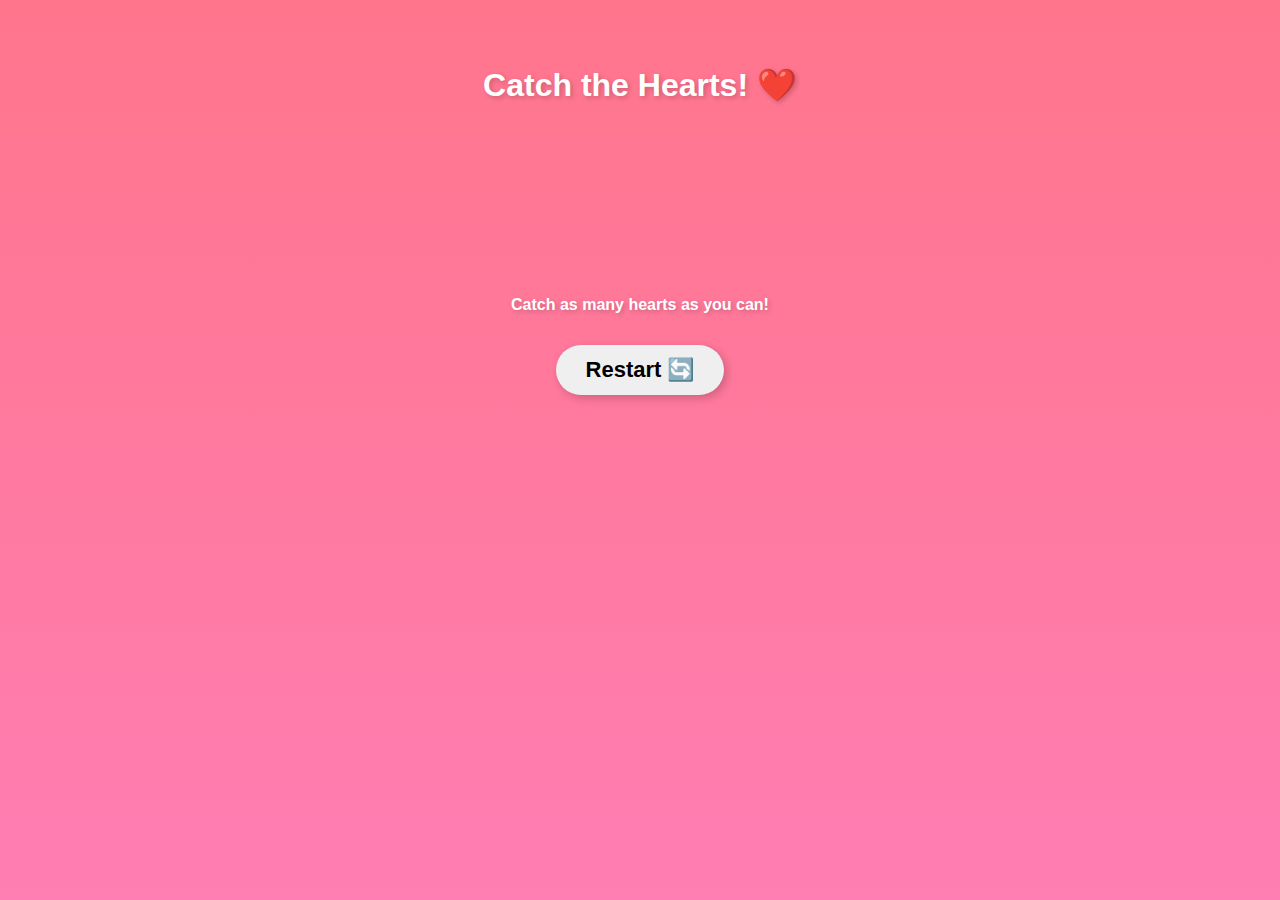
<file: balloon.html>
<!DOCTYPE html>
<html lang="en">
<head>
    <meta charset="UTF-8">
    <meta name="viewport" content="width=device-width, initial-scale=1.0">
    <title>Catch the Hearts Game</title>
    <link rel="stylesheet" href="styles.css">
    <script defer src="script.js"></script>
</head>
<body>
    <div class="container">
        <h1>Catch the Hearts! ❤️</h1>
        <canvas id="gameCanvas"></canvas>
        <p>Catch as many hearts as you can!</p>
        <button onclick="goToPage('index.html')">Restart 🔄</button>
    </div>
</body>
</html>
</file>
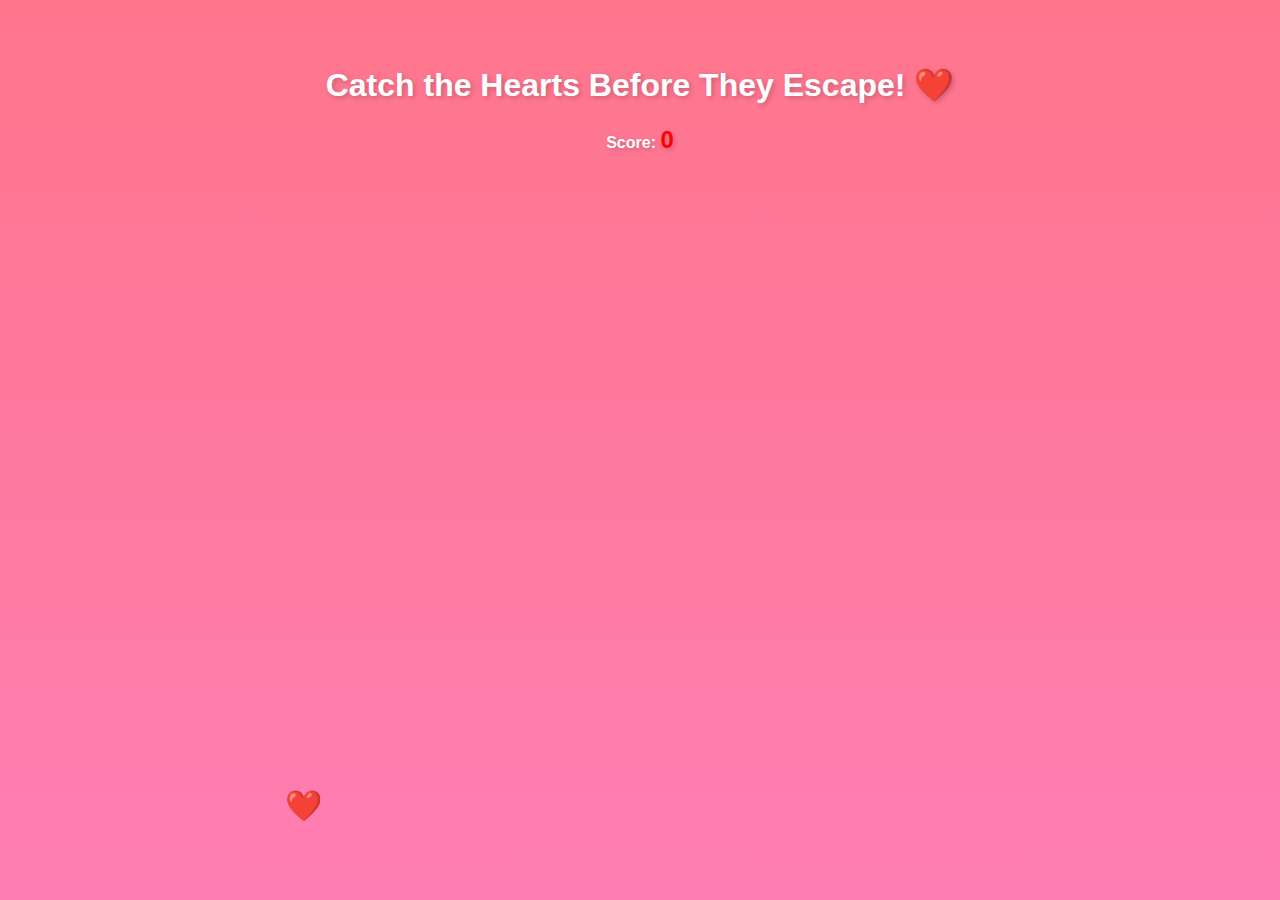
<file: chase-hearts.html>
<!DOCTYPE html>
<html lang="en">
<head>
    <meta charset="UTF-8">
    <meta name="viewport" content="width=device-width, initial-scale=1.0">
    <title>Chase the Hearts! 💕</title>
    <link rel="stylesheet" href="styles.css">
    <script defer src="chase-hearts.js"></script>
</head>
<body>
    <div class="container">
        <h1>Catch the Hearts Before They Escape! ❤️</h1>
        <p>Score: <span id="score">0</span></p>
        <div id="game-area"></div>
    </div>
</body>
</html>
</file>
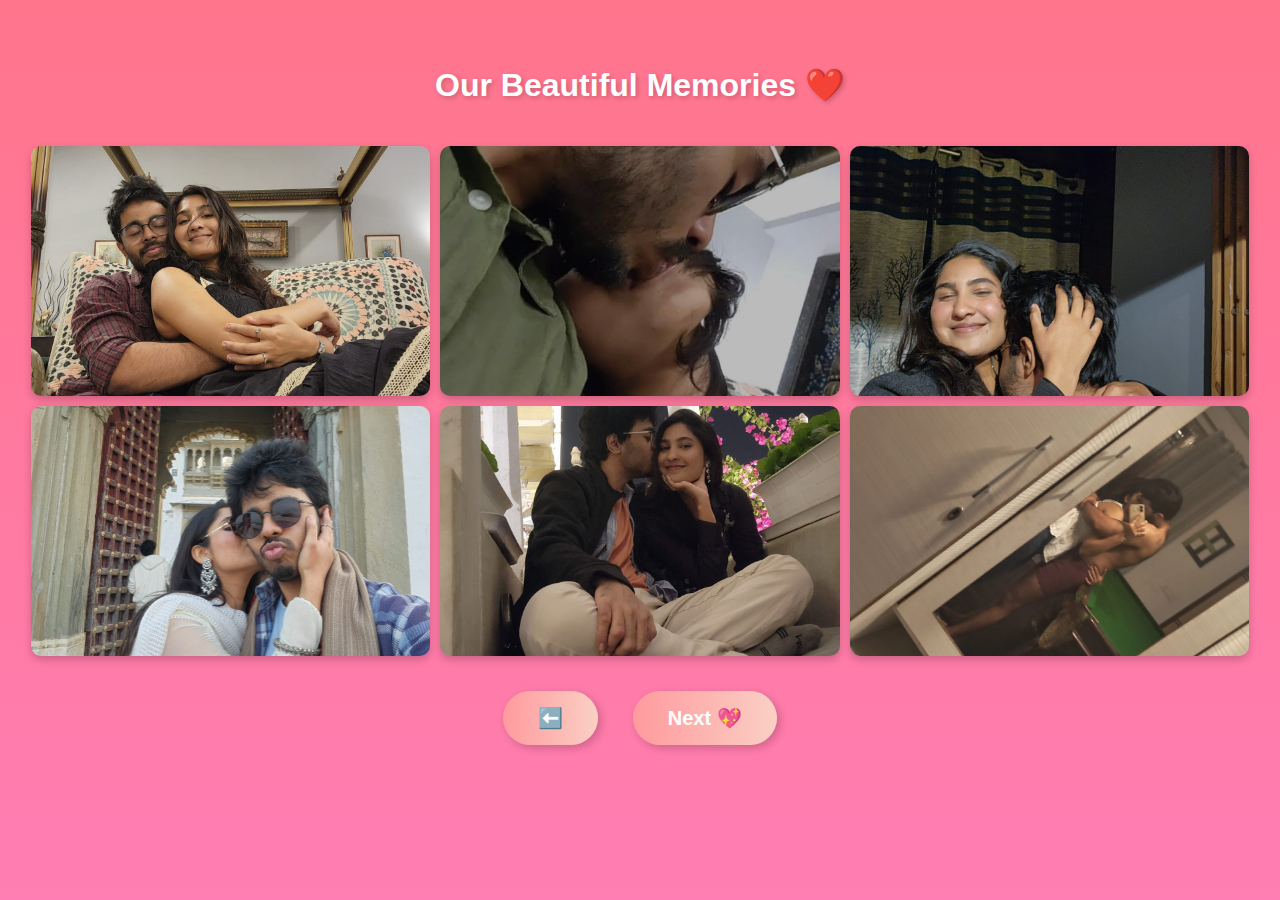
<file: collage.html>
<!DOCTYPE html>
<html lang="en">
<head>
    <meta charset="UTF-8">
    <meta name="viewport" content="width=device-width, initial-scale=1.0">
    <title>Our Memories 📸</title>
    <link rel="stylesheet" href="styles.css">
    <script defer src="script.js"></script>
</head>
<body>
    <div class="container">
        <h1>Our Beautiful Memories ❤️</h1>
        <div class="collage">
            <img src="image2.jpeg" alt="Memory 1">
            <img src="aug1.jpeg" alt="Memory 3">
            <img src="dec1.jpeg" alt="Memory 1">
            <img src="dec7.jpeg" alt="Memory 1">
            <img src="dec9.jpeg" alt="Memory 2">
            <img src="aug3.jpeg" alt="Memory 3">
        </div>
        <div class="buttons">
            <button class="button" onclick="goToPage('counter.html')">⬅️</button>
            <button class="button" onclick="goToPage('text.html')">Next 💖</button>
        </div>
    </div>
</body>
</html>
</file>
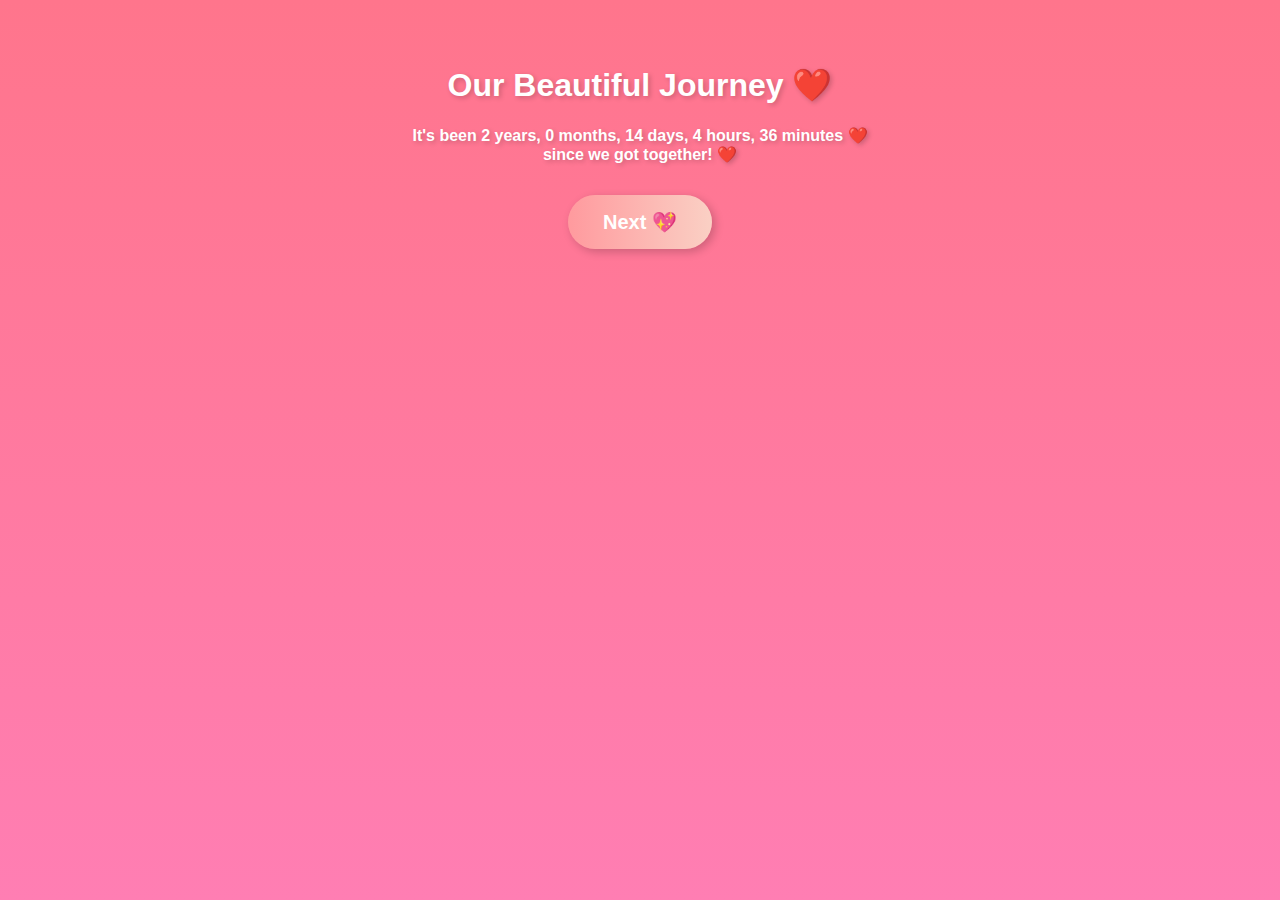
<file: counter.html>
<!DOCTYPE html>
<html lang="en">
<head>
    <meta charset="UTF-8">
    <meta name="viewport" content="width=device-width, initial-scale=1.0">
    <title>Our Time Together ❤️</title>
    <link rel="stylesheet" href="styles.css">
    <script defer src="script.js"></script>
</head>
<body onload="updateDaysCounter()">
    <div class="container">
        <h1>Our Beautiful Journey ❤️</h1>
        <p id="daysCounter">Loading...</p>
        <div class="buttons">
            <button class="button" onclick="goToPage('collage.html')">Next 💖</button>
        </div>
    </div>
</body>
</html>
</file>
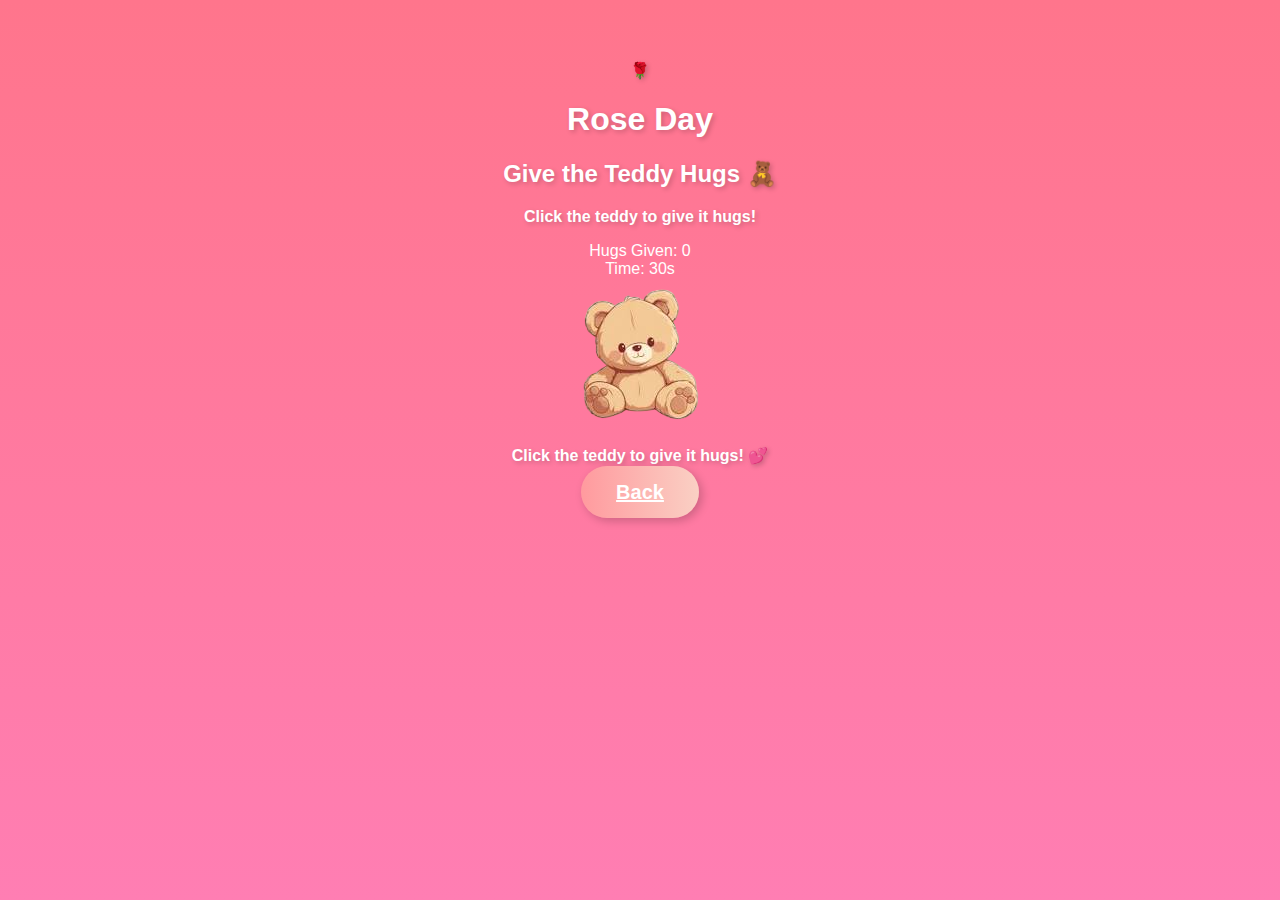
<file: day.html>
<!DOCTYPE html>
<html lang="en">
<head>
    <meta charset="UTF-8">
    <meta name="viewport" content="width=device-width, initial-scale=1.0">
    <title>Valentine's Week</title>
    <link rel="preconnect" href="https://fonts.googleapis.com">
    <link rel="preconnect" href="https://fonts.gstatic.com" crossorigin>
    <link href="https://fonts.googleapis.com/css2?family=Roboto:wght@400;500;700&family=Pixelify+Sans:wght@400..700&display=swap" rel="stylesheet">
    <link rel="stylesheet" href="styles.css">
    <script defer src="script.js"></script>
    <script defer src="day-games.js"></script>
</head>
<body>
    <div class="container">
        <div id="day-navigation" class="day-navigation" style="display: none;">
            <h2 class="pixel-text">Choose a Day:</h2>
            <div class="day-links">
                <a href="day.html?day=7" class="button">🌹 Rose Day</a>
                <a href="day.html?day=8" class="button">💍 Propose Day</a>
                <a href="day.html?day=9" class="button">🍫 Chocolate Day</a>
                <a href="day.html?day=10" class="button">🧸 Teddy Day</a>
                <a href="day.html?day=11" class="button">🤝 Promise Day</a>
                <a href="day.html?day=12" class="button">🤗 Hug Day</a>
                <a href="day.html?day=13" class="button">💋 Kiss Day</a>
                <a href="day.html?day=14" class="button">❤️ Valentine's Day</a>
            </div>
        </div>
        <div class="card day-card">
            <p class="day-emoji-big" id="dayEmoji">🌹</p>
            <h1 class="day-title pixel-text" id="dayTitle">Rose Day</h1>
        </div>
        <div id="day-game" class="day-game-container"></div>
        <div class="buttons">
            <a href="text.html" class="button" id="backButton">Back</a>
        </div>
    </div>
</body>
</html>
</file>
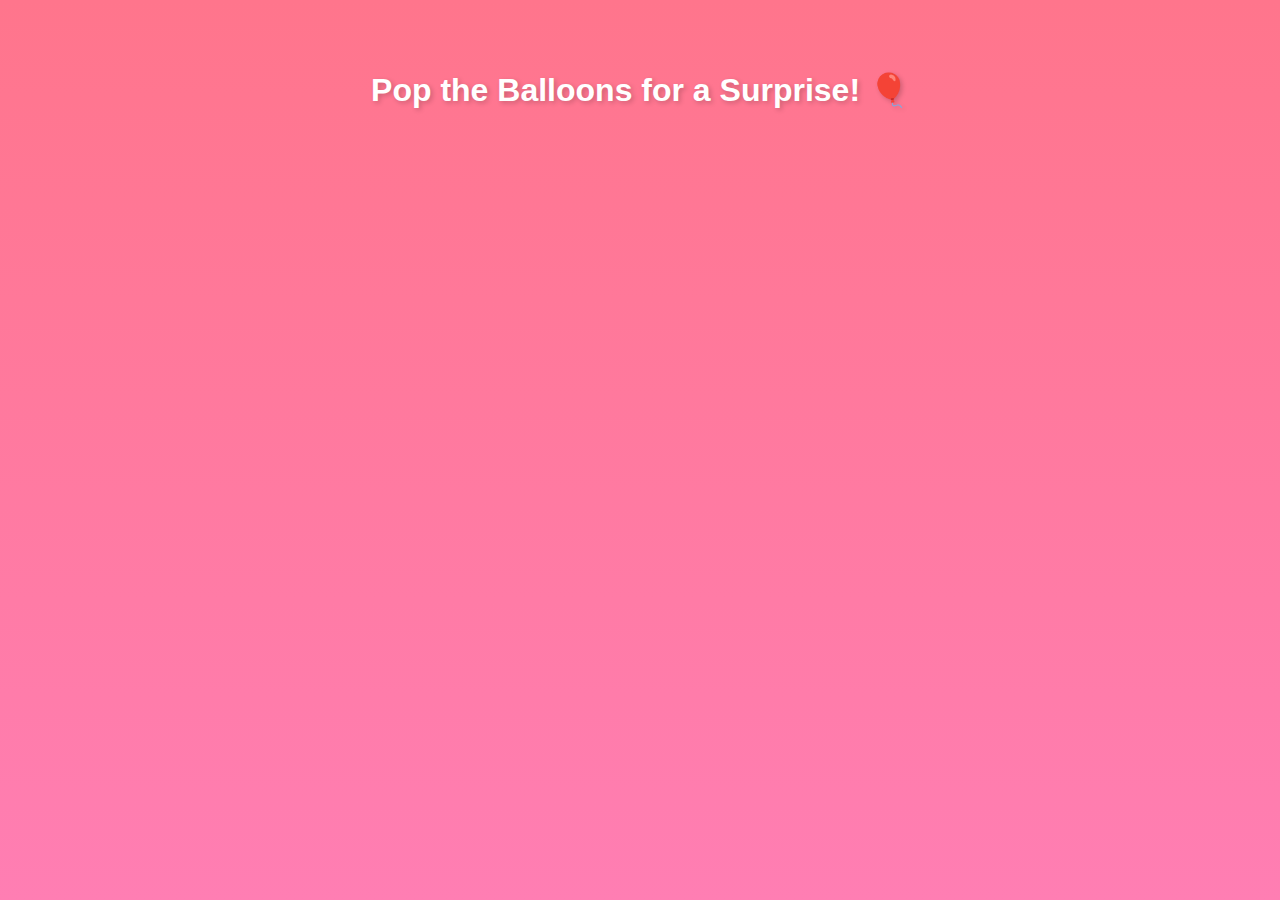
<file: game.html>
<!DOCTYPE html>
<html lang="en">
<head>
    <meta charset="UTF-8">
    <meta name="viewport" content="width=device-width, initial-scale=1.0">
    <title>Pop the Balloons 💖</title>
    <link rel="stylesheet" href="styles.css">
    <script defer src="balloon.js"></script>
</head>
<body>
    <div class="game-container">
        <h1>Pop the Balloons for a Surprise! 🎈</h1>
        <div id="balloon-container"></div>
    </div>
</body>
</html>
</file>
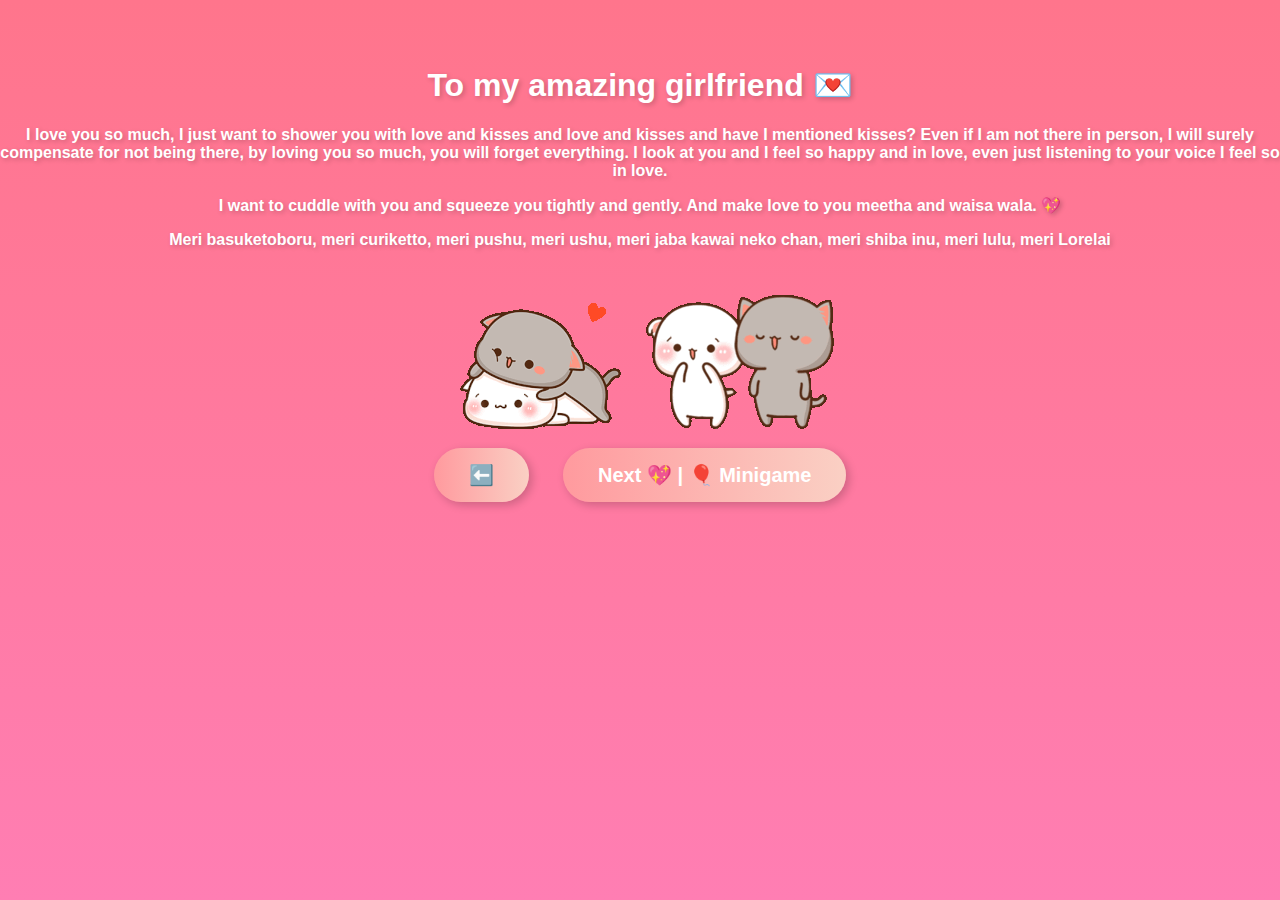
<file: text.html>
<!DOCTYPE html>
<html lang="en">
<head>
    <meta charset="UTF-8">
    <meta name="viewport" content="width=device-width, initial-scale=1.0">
    <title>A Special Message</title>
    <link rel="stylesheet" href="styles.css">
</head>
<body>
    <div class="container">
        <h1>To my amazing girlfriend 💌</h1>
        <p class="fancy-text">I love you so much, I just want to shower you with love and kisses and love and kisses and have I mentioned kisses? Even if I am not there in person, I will surely compensate for not being there, by loving you so much, you will forget everything. I look at you and I feel so happy and in love, even just listening to your voice I feel so in love.</p>

        <p class="fancy-text">I want to cuddle with you and squeeze you tightly and gently. And make love to you meetha and waisa wala. 💖</p>
        <p class="fancy-text">Meri basuketoboru, meri curiketto, meri pushu, meri ushu, meri jaba kawai neko chan, meri shiba inu, meri lulu, meri Lorelai</p>
        <div class="gif-container">
            <img src="4.gif" alt="Cute GIF 1">
            <img src="peach-goma-peach-and-goma.gif" alt="Cute GIF 2">
    
        </div>
        <button class="button" onclick="goBack()">⬅️</button>
        <button class="button" onclick="goToPage('chase-hearts.html')"> Next 💖 | 🎈 Minigame</button>
     </div>
    <script defer src="script.js"></script>
</body>
</html>
</file>
<file: styles.css>
/* General Styling */
body {
    font-family: 'Poppins', sans-serif;
    text-align: center;
    background: linear-gradient(to bottom, #ff758c, #ff7eb3);
    color: white;
    margin: 0;
    height: 100vh;
    display: flex;
    justify-content: center;
    align-items: center;
    flex-direction: column;
    transition: opacity 0.5s ease-in-out;
}

h1, h2, p {
    font-weight: bold;
    text-shadow: 2px 2px 5px rgba(0, 0, 0, 0.2);
}

/* Button Styling */
button {
    font-size: 22px;
    padding: 12px 30px;
    margin: 15px;
    border: none;
    border-radius: 50px;
    cursor: pointer;
    font-weight: bold;
    transition: all 0.3s ease-in-out;
    box-shadow: 3px 3px 10px rgba(0, 0, 0, 0.2);
}

/* Yes Button */
#yesButton {
    background: linear-gradient(to right, #ff416c, #ff4b2b);
    color: white;
    animation: pulse 1.5s infinite;
}

@keyframes pulse {
    0% { transform: scale(1); }
    50% { transform: scale(1.1); }
    100% { transform: scale(1); }
}

/* No Button (Now More Playful & Vibrant) */
#noButton {
    background: linear-gradient(to right, #ff9a9e, #fecfef);
    color: white;
    position: absolute;
    transition: all 0.2s ease-in-out, background 0.3s;
}

#noButton:hover {
    background: linear-gradient(to right, #ff758c, #ff7eb3);
}


/* Unified Button Style for Back, Next, and Restart */
.button {
    background: linear-gradient(to right, #ff9a9e, #fad0c4);
    color: white;
    padding: 15px 35px;
    font-size: 20px;
    border-radius: 30px;
    font-weight: bold;
    border: none;
    cursor: pointer;
    transition: transform 0.2s ease-in-out, background 0.3s;
    box-shadow: 3px 3px 10px rgba(0, 0, 0, 0.2);
}

.button:hover {
    transform: scale(1.1);
    background: linear-gradient(to right, #ff758c, #ff7eb3);
}


.collage {
    display: flex;
    flex-wrap: wrap;
    justify-content: center;
    gap: 10px; /* Space between images */
    padding: 20px;
}

.collage img {
    max-width: 100%; /* Ensures images scale properly */
    height: auto;
    width: calc(33% - 10px); /* Adjusts width dynamically */
    max-height: 250px; /* Optional: limit max height */
    object-fit: cover;
    border-radius: 10px; /* Rounded corners */
    box-shadow: 0 4px 8px rgba(0, 0, 0, 0.2);
    transition: transform 0.3s ease-in-out, box-shadow 0.3s ease-in-out;
}

.collage img:hover {
    transform: scale(1.7); /* Increases size on hover */
    box-shadow: 0 6px 12px rgba(0, 0, 0, 0.3); /* Adds a stronger shadow effect */
}

/* Responsive design: adjust for smaller screens */
@media (max-width: 768px) {
    .collage img {
        width: calc(50% - 10px);
    }
}

@media (max-width: 480px) {
    .collage img {
        width: 100%;
    }
}

.game-container {
    text-align: center;
    padding: 20px;
}

#balloon-container {
    position: relative;
    width: 100%;
    height: 80vh;
    overflow: hidden;
}
.balloon {
    position: absolute;
    width: 80px; /* Increased size */
    height: 100px;
    background: red;
    border-radius: 50%;
    cursor: pointer;
    animation: floatUp 8s linear infinite; /* Slower floating */
    display: flex;
    align-items: center;
    justify-content: center;
    font-size: 16px;
    color: white;
    font-weight: bold;
    transition: transform 0.2s;
}

.balloon:hover {
    transform: scale(1.2); /* Slight zoom effect on hover */
}

@keyframes floatUp {
    0% { transform: translateY(100vh); opacity: 1; }
    100% { transform: translateY(-10vh); opacity: 0; }
}

.popped {
    animation: popEffect 0.5s forwards; /* Slightly slower pop effect */
}

@keyframes popEffect {
    0% { transform: scale(1); opacity: 1; }
    100% { transform: scale(1.5); opacity: 1; }
}

body {
    text-align: center;
    font-family: Arial, sans-serif;
    background-color: #ffe6f2; /* Light pink Valentine's theme */
}

.container {
    position: relative;
    width: 100%;
    height: 90vh;
    overflow: hidden;
}

.heart {
    position: absolute;
    font-size: 30px;
    cursor: pointer;
    transition: transform 0.2s;
}

.heart:hover {
    transform: scale(1.2); /* Slight zoom effect when hovered */
}

#score {
    font-size: 24px;
    font-weight: bold;
    color: red;
}
</file>
